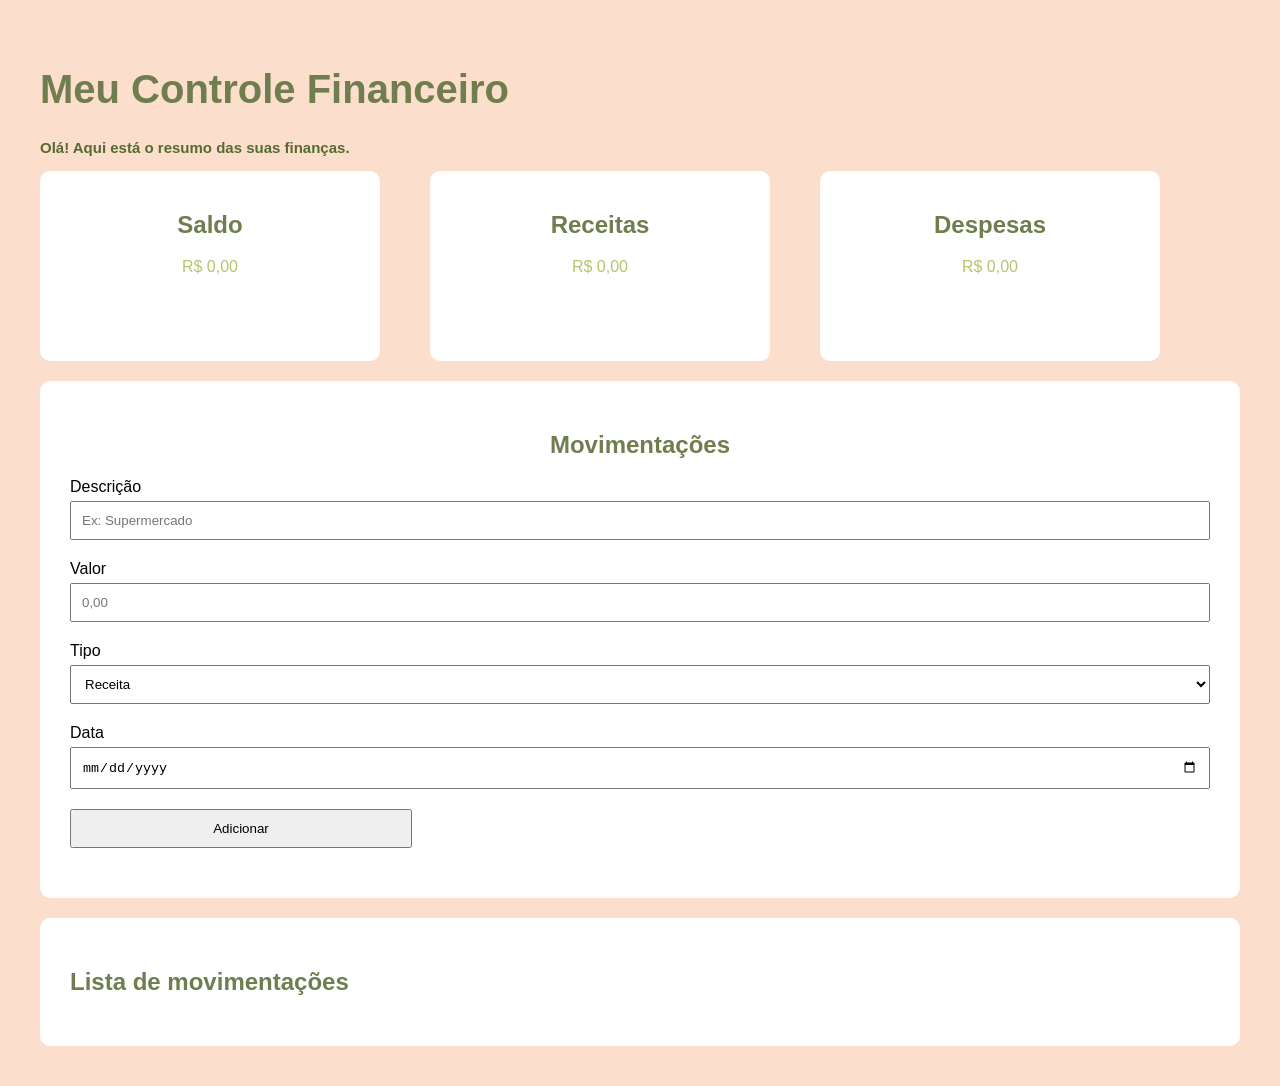
<file: index.html>
<!DOCTYPE html>
<html lang="pt-br">
<head>
    <meta charset="UTF-8">
    <meta name="viewport" content="width=device-width, initial-scale=1.0">
    <title>Finanças Teste</title>
    <link rel="stylesheet" href="css/style.css">
</head>
<body>
    <main>
        <h1>Meu Controle Financeiro</h1>
        <p id="introducao">Olá! Aqui está o resumo das suas finanças.</p>

        <section id="dashboard">
            <div id="cartao-saldo">
                <h2>Saldo</h2>
                <p id="valor-saldo">R$ 0,00</p>
            </div>
            <div id="cartao-receitas">
                 <h2>Receitas</h2>
                <p id="valor-receitas">R$ 0,00</p>
            </div>
            <div id="cartao-despesas">
                 <h2>Despesas</h2>
                <p id="valor-despesas">R$ 0,00</p>
            </div>
        </section>
        <section id="movimentacoes">
            <h2>Movimentações</h2>
            <div>
                <label for="descricao">Descrição</label>
                <input type="text" id="descricao" placeholder="Ex: Supermercado">
            </div>
            <div>
                <label for="valor">Valor</label>
                <input type="number" id="valor" placeholder="0,00">
            </div>
            <div>
                <label for="tipo">Tipo</label>
                <select name="selecionar-tipo" id="tipo">
                    <option value="receita">Receita</option>
                    <option value="despesa">Despesa</option>
                </select>
            </div>
            <div>
                <label for="data">Data</label>
                <input type="date" id="data">
            </div>
            <div id="mensagem">
                <p id="mensagem-erro"></p>
            </div>
            <div>
                <button id="add-movimentacao">Adicionar</button>
            </div>
        </section>
        <section id="lista">
            <div>
                <h2>Lista de movimentações</h2>
                <div id="lista-movimentacoes">

                </div>
            </div>
        </section>
    </main>

    <script src="js/script.js"></script>
</body>
</html>
</file>
<file: css/style.css>
:root {
    --laranja: #F8910C;
    --amarelo: #FFCD2C;
    --bege: #FBDECC;
    --amarelo-claro: #E8E7B5;
    --verde-claro: #B3C56E;
    --verde-escuro: #707D4E;
    --roxo: #450C3F;
    --outro-verde: #B9D175;
    --verde-clarinho: #D9EFBD;
    --quase-amarelo: #D9EFBD;
    --verde-musgo: #7FA560;
    --amarelo-meio-queimado: #E4DF7D;
    --roxinho: #FBC6F5;
    --rosa: #DC538C;
    --amareloo: #FDD480;
    --amarelo-meio-neon: #EDF485;
    --rosinha: #f6dcf3;


}

body{
    background-color: var(--bege);
    font-family: Arial, Helvetica, sans-serif;
    margin: 0;
}

main{
    padding: 40px;
}

h1, h2{
    color: var(--verde-escuro);
    font-family: Verdana, Geneva, Tahoma, sans-serif;
}

h1{
    font-size: 40px;
}

h2{
    font-size: 24px;
}

#introducao{
    color: darkolivegreen;
    font-family: 'Segoe UI', Tahoma, Geneva, Verdana, sans-serif;
    font-weight: bold;
    font-size: 15px;
}

#dashboard{
    display: flex;
    gap: 50px;
}

#cartao-saldo, #cartao-receitas, #cartao-despesas{
    background-color: white;
    padding: 20px;
    border-radius: 10px;
    width: 300px;
    height: 150px;
    text-align: center;

}

#valor-saldo, #valor-receitas, #valor-despesas{
    color: var(--verde-claro);
    font-family: Verdana, Geneva, Tahoma, sans-serif;
}

#movimentacoes{
    background-color: white;
    padding: 30px;
    margin-top: 20px;
    border-radius: 10px;
}

#movimentacoes h2{
    text-align: center;
}

#movimentacoes div{
    margin-bottom: 20px;
}

#movimentacoes input{
    width: 100%;
    box-sizing: border-box;
    padding: 10px;
    margin-top: 5px;
}

#movimentacoes select{
    width: 100%;
    box-sizing: border-box;
    padding: 10px;
    margin-top: 5px;
}

#movimentacoes button{
    width: 30%;
    padding: 10px;
    box-sizing: border-box;
}

#lista{
    background-color: white;
    padding: 30px;
    margin-top: 20px;
    border-radius: 10px;
}

.movimentacao{
    background-color: #E8E7B5;
    border: 1px solid var(--verde-claro);
    border-radius: 10px;
    padding: 15px 20px;
    margin-bottom: 10px;
}

.movimentacao h3{
    color: var(--verde-escuro);
    margin-top: 0;
    margin-bottom: 8px;
}

.movimentacao{
    margin: 5px 0;
    font-weight: bold;
}

.movimentacao.receita{
    border-left: 5px solid var(--outro-verde);
}

.movimentacao.despesa{
    background-color: var(--rosinha);
    border: 1px solid var(--roxinho);
        border-left: 5px solid var(--rosa);
}

.informacoes{
    flex: 1;
}

.detalhes{
    text-align: center;
    min-width: 150px;
}

.botao-editar, .botao-excluir{
    padding: 15px, 20px;
    border: none;
    border-radius: 6px;
    cursor: pointer;
    background-color: var(--amareloo);
    margin: 10px;
}
</file>
